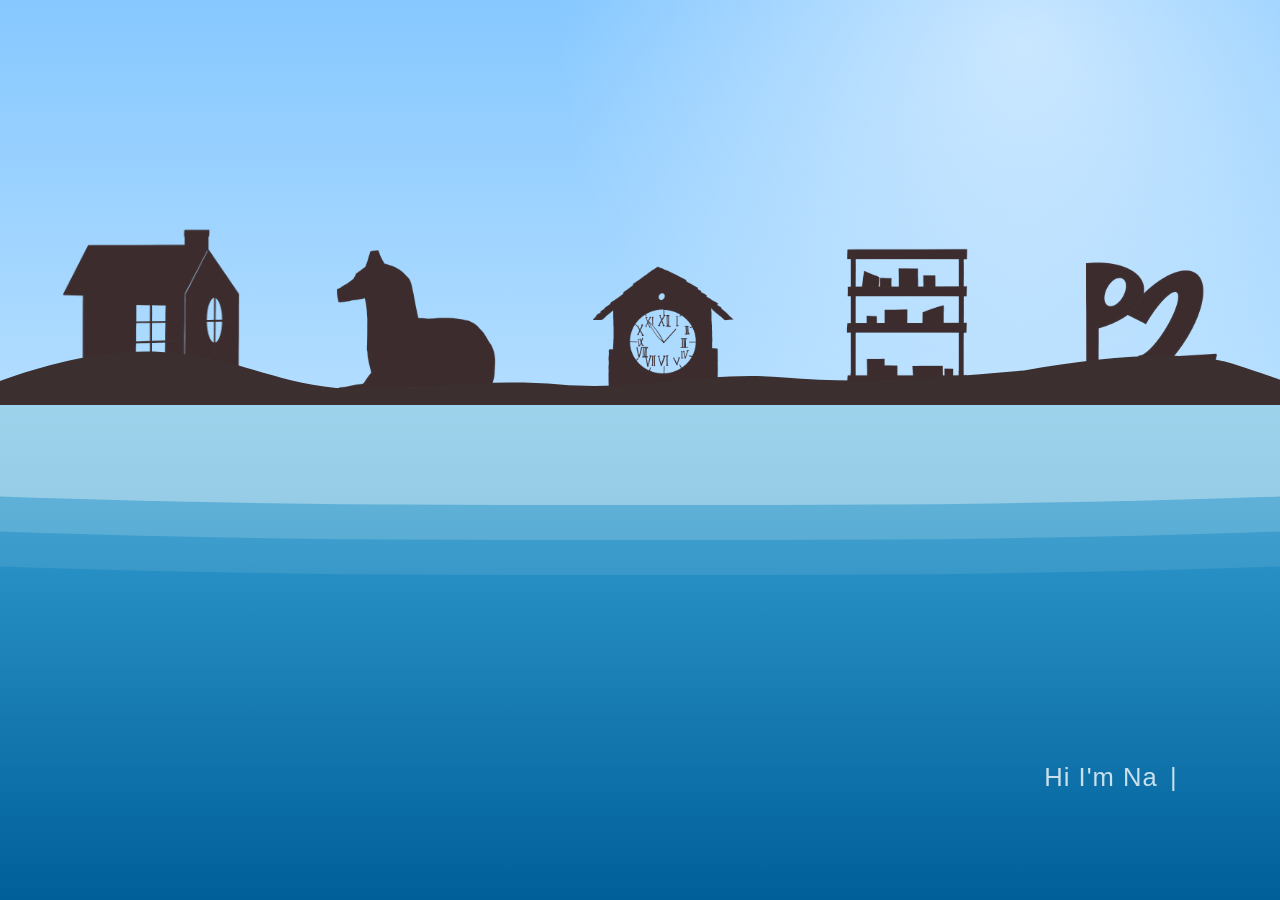
<file: index.html>
<!doctype html>
<html lang="ko">
<head>
  <meta charset="UTF-8" />
  <meta name="viewport" content="width=device-width, initial-scale=1.0" />
  <title>Slow Waves</title>
  <style>
    body {
      margin: 0;
      height: 100vh;
      overflow: hidden;
      background: linear-gradient(#86c8ff, #eaf8ff);
    }

    .land {
      position: absolute;
      bottom: 53vh;
      left: 0;
      width: 100%;
      height: 14vh;
      z-index: 2;
      pointer-events: none;
    }

    .land svg {
      width: 100%;
      height: 100%;
      display: block;
    }

    .shape-layer {
  position: absolute;
  bottom: 53vh;
  width: 100%;
  height: 28vh;

  display: flex;
  justify-content: center;
  align-items: flex-end;
  gap: 5vw;

  z-index: 1;
}

.object {
  position: relative;
  display: block;

  transition: transform 0.4s ease;
}

.object img {
  display: block;
  width: 100%;
  height: auto;
}

.object:nth-child(1) {
  width: 220px;
  margin-bottom: 0vh;
}

.object:nth-child(2) {
  width: 180px;
  margin-bottom: 1vh;
}

.object:nth-child(3) {
  width: 180px;
  margin-bottom: 0vh;
}

.object:nth-child(4) {
  width: 180px;
  margin-bottom: 2vh;
}

.object:nth-child(5) {
  width: 180px;
  margin-bottom: 2vh;
}

    .typewriter {
        position: absolute;
        right: 8vw;
        bottom: 12vh;
        z-index: 4;
        color: rgba(255, 255, 255, 0.78);
        font-size: clamp(18px, 2vw, 32px);
        font-family: "Rockwell", sans-serif;
        letter-spacing: 0.04em;
      }

      .typewriter span::before {
        content: "";
        animation: typingText 12s infinite;
      }

      .typewriter span::after {
        content: "|";
        margin-left: 4px;
        animation: cursorBlink 0.8s infinite;
      }

      @keyframes cursorBlink {
        50% {
          opacity: 0;
        }
      }

    .ocean {
      position: absolute;
      bottom: 0;
      width: 100%;
      height: 55vh;
      background: linear-gradient(#3aa7d8, #005f99);
      overflow: hidden;
      z-index: 3;
      }

    .wave {
      position: absolute;
      top: -80px;
      left: -50%;
      width: 200%;
      height: 180px;
      background: rgba(255, 255, 255, 0.35);
      border-radius: 45%;
      animation: drift 8s ease-in-out infinite;
    }

    .wave:nth-child(2) {
      top: -45px;
      opacity: 0.45;
      animation-duration: 10s;
      animation-direction: reverse;
    }

    .wave:nth-child(3) {
      top: -10px;
      opacity: 0.25;
      animation-duration: 18s;
    }

    @keyframes drift {
      0% {
        transform: translateX(0) translateY(0) rotate(0deg);
      }
      50% {
        transform: translateX(8%) translateY(18px) rotate(2deg);
      }
      100% {
        transform: translateX(0) translateY(0) rotate(0deg);
      }
    }

    .sunlight {
      position: absolute;
      inset: 0;
      background: radial-gradient(circle at 80% 5%, rgba(255,255,255,0.55), transparent 35%);
      pointer-events: none;
    }
  </style>
</head>

<body>
  <div class="sunlight"></div>
  <div class="land">
    <svg viewBox="0 0 1600 180" preserveAspectRatio="none">
      <path
        fill="#3B2F2F"
        d="
        M0 120
        C60 95, 140 70, 220 80
        C300 90, 340 120, 420 130

        C520 135, 600 115, 700 125
        C800 135, 880 105, 980 115

        C1080 125, 1180 115, 1280 105
        C1380 85, 1480 75, 1540 95
        C1580 110, 1600 118, 1600 118

        L1600 180
        L0 180
        Z"
      />
    </svg>
  </div>

<div class="shape-layer">

  <a href="ascii/interior-nagyeongoh.html" class="object">
    <img src="images/ascii.png" alt="">
  </a>

  <a href="codingfromlife/codingfromlife.html" class="object">
    <img src="images/stilllife.png" alt="">
  </a>

  <a href="clock/watch.html" class="object">
    <img src="images/clock.png" alt="">
  </a>

    <a href="myshelf/shelf.html" class="object">
    <img src="images/shelf.png" alt="">
  </a>

    <a href="cookwithme/fridge.html" class="object">
    <img src="images/p2.png" alt="">
  </a>

</div>

  <div class="ocean">
    <div class="typewriter">
      <span></span>
    </div>
    <div class="wave"></div>
    <div class="wave"></div>
    <div class="wave"></div>
  </div>
</body>
</html>

<script>
  const texts = [
    "Hi I'm Na Gyeong",
    "My favorite food is dumplings",
    "I love nature"
  ];

  const target = document.querySelector(".typewriter span");

  let textIndex = 0;
  let charIndex = 0;
  let deleting = false;

  function typeLoop() {
    const currentText = texts[textIndex];

    if (!deleting) {
      target.textContent = currentText.slice(0, charIndex + 1);
      charIndex++;

      if (charIndex === currentText.length) {
        deleting = true;
        setTimeout(typeLoop, 1600);
        return;
      }
    } else {
      target.textContent = currentText.slice(0, charIndex - 1);
      charIndex--;

      if (charIndex === 0) {
        deleting = false;
        textIndex = (textIndex + 1) % texts.length;
      }
    }

    const speed = deleting ? 55 : 110;
    setTimeout(typeLoop, speed);
  }

  typeLoop();

  const objects = document.querySelectorAll(".object");

document.addEventListener("mousemove", e => {

  objects.forEach(obj => {

    const rect = obj.getBoundingClientRect();

    const cx = rect.left + rect.width / 2;
    const cy = rect.top + rect.height / 2;

    const dx = e.clientX - cx;
    const dy = e.clientY - cy;

    const distance = Math.sqrt(dx * dx + dy * dy);

    if (distance < 250) {

      const strength = 1 - distance / 250;

      obj.style.transform =
        `scale(${1 + strength * 0.1})
         rotate(${strength * 8}deg)`;

    } else {

      obj.style.transform =
        `scale(1) rotate(0deg)`;

    }

  });

});
</script>
</file>
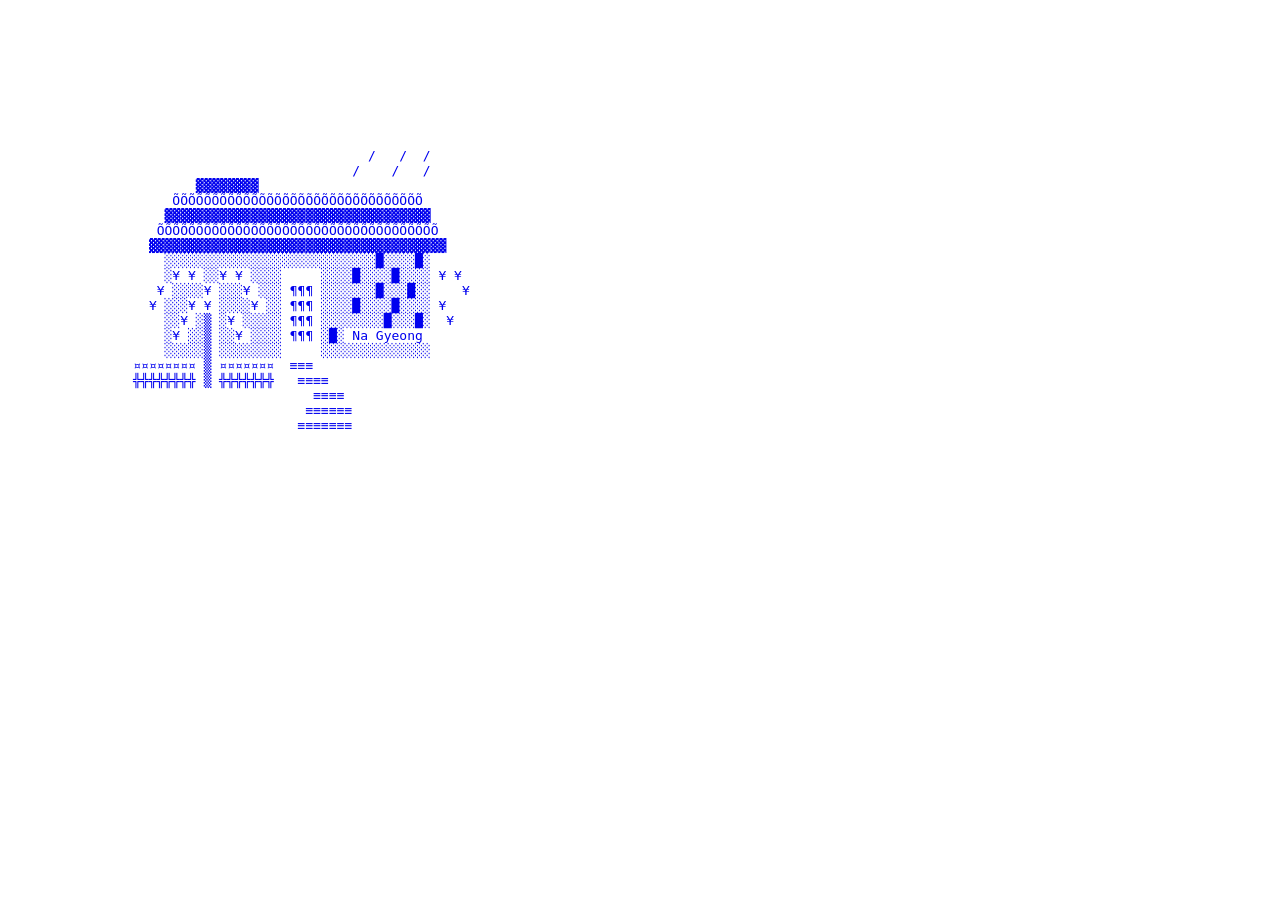
<file: ascii/exterior-nagyeongoh.html>
<!DOCTYPE html>
<html>
  <head>
    <title>Ascii Town: nagyeongoh</title>
    <meta charset="utf-8" />
  </head>
  <body>
    <a href="interior-nagyeongoh.html" style="text-decoration: none">
      <pre>









                                              /   /  /
                                            /    /   /
                        ▓▓▓▓▓▓▓▓          
                     ÕÕÕÕÕÕÕÕÕÕÕÕÕÕÕÕÕÕÕÕÕÕÕÕÕÕÕÕÕÕÕÕ
                    ▓▓▓▓▓▓▓▓▓▓▓▓▓▓▓▓▓▓▓▓▓▓▓▓▓▓▓▓▓▓▓▓▓▓
                   ÕÕÕÕÕÕÕÕÕÕÕÕÕÕÕÕÕÕÕÕÕÕÕÕÕÕÕÕÕÕÕÕÕÕÕÕ
                  ▓▓▓▓▓▓▓▓▓▓▓▓▓▓▓▓▓▓▓▓▓▓▓▓▓▓▓▓▓▓▓▓▓▓▓▓▓▓
                    ░░░░░░░░░░░░░░░░░░░░░░░░░░░█░░░░█░
                    ░¥ ¥ ░░¥ ¥ ░░░░     ░░░░█░░░░█░░░░ ¥ ¥
                   ¥ ░░░░¥ ░░░¥ ░░░ ¶¶¶ ░░░░░░░█░░░█░░    ¥
                  ¥ ░░░¥ ¥ ░░░░¥ ░░ ¶¶¶ ░░░░█░░░░█░░░░ ¥
                    ░░¥ ░▒ ░¥ ░░░░░ ¶¶¶ ░░░░░░░░█░░░█░  ¥
                    ░¥ ░░▒ ░░¥ ░░░░ ¶¶¶ ░█░ Na Gyeong
                    ░░░░░▒ ░░░░░░░░     ░░░░░░░░░░░░░░
                ¤¤¤¤¤¤¤¤ ▒ ¤¤¤¤¤¤¤  ≡≡≡
                ╬╬╬╬╬╬╬╬ ▒ ╬╬╬╬╬╬╬   ≡≡≡≡    
                                       ≡≡≡≡
                                      ≡≡≡≡≡≡
                                     ≡≡≡≡≡≡≡
                                   
      </pre>
    </body>
</html>
</file>
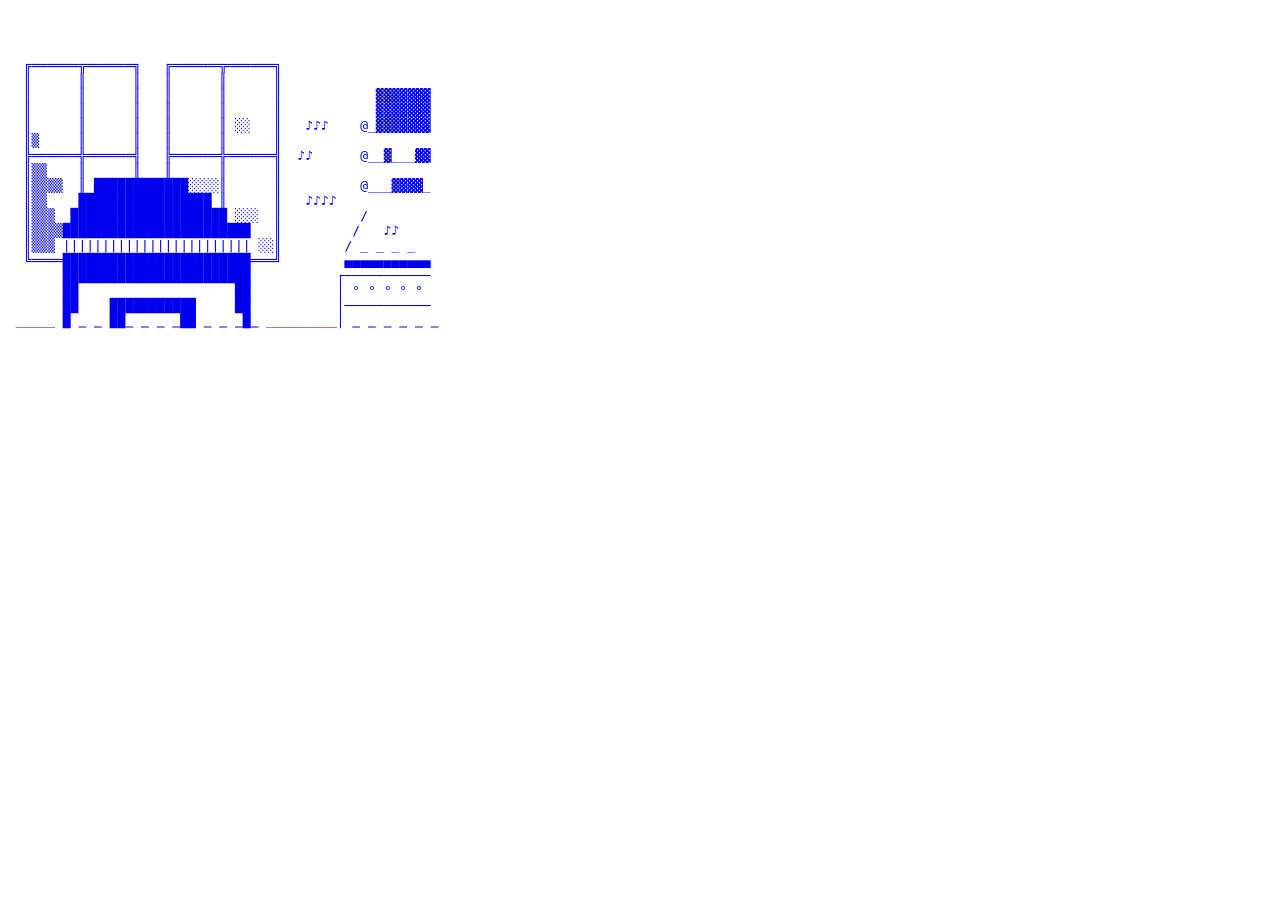
<file: ascii/interior-nagyeongoh.html>
<!DOCTYPE html>
<html>
  <head>
    <title>Ascii Town: nagyeongoh</title>
    <meta charset="utf-8" />
  </head>
  <body>
    <a href="exterior-nagyeongoh.html" style="text-decoration: none">
     <pre>



  ╔══════╦══════╗   ╔══════╦══════╗
  ║      ║      ║   ║      ║      ║         
  ║      ║      ║   ║      ║      ║            ▓▓▓▓▓▓▓
  ║      ║      ║   ║      ║      ║            ▓▓▓▓▓▓▓
  ║      ║      ║   ║      ║ ░░   ║   ♪♪♪    @_▓▓▓▓▓▓▓
  ║▒     ║      ║   ║      ║      ║
  ╠══════╬══════╣   ╠══════╬══════╣  ♪♪      @__▓___▓▓
  ║▒▒    ║      ║   ║      ║      ║
  ║▒▒▒▒  ║ ████████████░░░░║      ║          @___▓▓▓▓_
  ║▒▒    █████████████████ ║      ║   ♪♪♪♪
  ║▒▒▒  ████████████████████ ░░░  ║          /
  ║▒▒▒▒████████████████████████   ║         /   ♪♪
  ║▒▒▒ |||||||||||||||||||||||| ░░║        / _ _ _ _ 
  ╚════████████████████████████═══╝        ▄▄▄▄▄▄▄▄▄▄▄
       ████████████████████████           ┌───────────
       ██                    ██           │ ° ° ° ° °    
       ██    ███████████     ██           │───────────
 _____ █ ‗ ‗ ██‗ ‗ ‗ ‗██ ‗ ‗ ‗█‗ _________│ ‗ ‗ ‗ ‗ ‗ ‗ 

    </pre>
  </body>
</html>
</file>
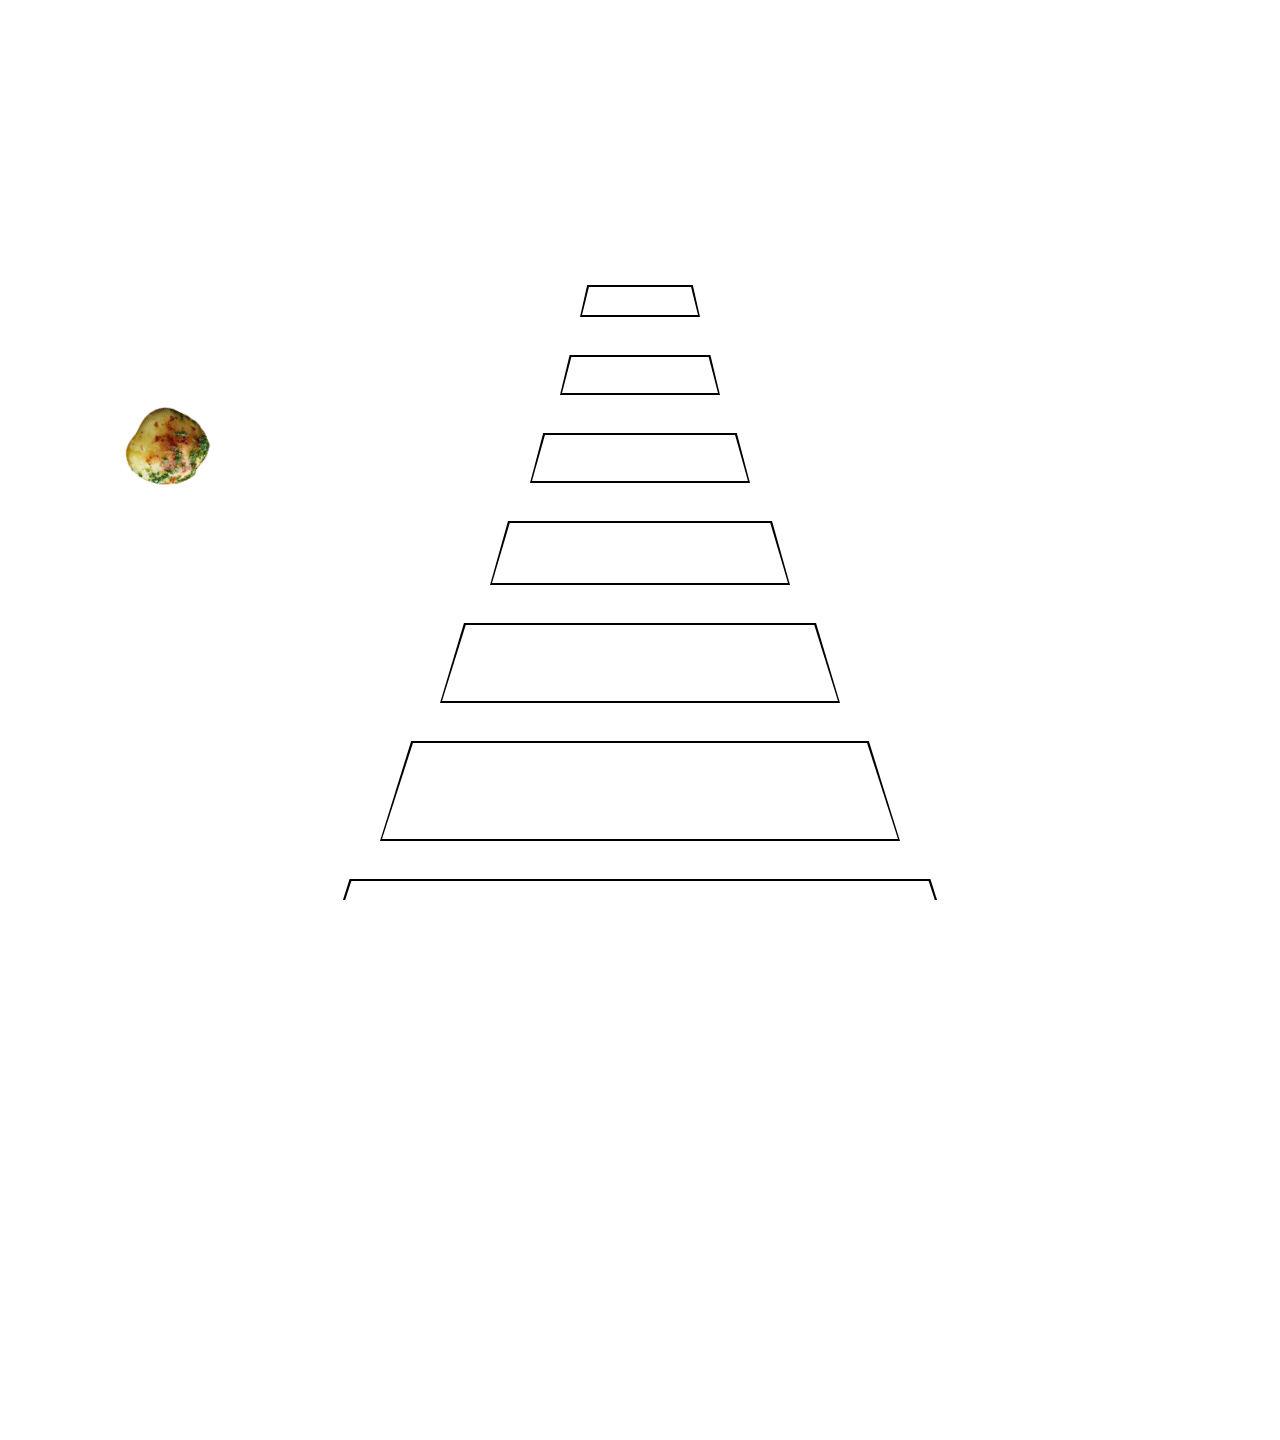
<file: clock/watch.html>
<!DOCTYPE html>
<html lang="ko">
<head>
  <meta charset="UTF-8">
  <meta name="viewport" content="width=device-width, initial-scale=1.0">
  <title>index</title>
  <style>
    * {
      margin: 0;
      padding: 0;
      box-sizing: border-box;
    }

    html,
    body {
      width: 100%;
      height: 100%;
      overflow: hidden;
    }

    body {
      position: relative;
      display: flex;
      align-items: center;
      justify-content: center;
      font-family: ui-monospace, SFMono-Regular, Menlo, monospace;
      background: #000;
    }

    #clock {
      position: relative;
      width: 1080px;
      height: 1980px;
      display: flex;
      flex-direction: column-reverse;
      align-items: center;
      justify-content: flex-start;
      gap: 38px;
      padding-bottom: 30px;
      z-index: 1;
    }

    .walk {
  position: relative;
  background: #000;
  clip-path: polygon(
    6% 0,
    94% 0,
    100% 100%,
    0 100%
  );
  overflow: hidden;
}

.fill {
  position: absolute;
  left: 2px;
  top: 2px;
  right: 2px;
  bottom: 2px;
  clip-path: polygon(
    6% 0,
    94% 0,
    100% 100%,
    0 100%
  );
  background: #fff;
}

    .icon {
      position: absolute;
      left: 0;
      top: 0;
      width: 220px;
      height: auto;
      pointer-events: none;
      opacity: 0;
      transform: translate(0, 0) rotate(0deg);
      transform-origin: center center;
      z-index: 10;
    }
  </style>
</head>
<body>
  <div id="clock"></div>

  <script>
    const clock = document.querySelector("#clock")

    const count = 9

    const widths = [
      1000,
      820,
      660,
      520,
      400,
      300,
      220,
      160,
      120
    ]

    const heights = [
      180,
      150,
      125,
      100,
      80,
      64,
      50,
      40,
      32
    ]

    const fills = []

    for (let i = 0; i < count; i++) {
      const walk = document.createElement("div")
      walk.className = "walk"

      const fill = document.createElement("div")
      fill.className = "fill"

      walk.style.width = widths[i] + "px"
      walk.style.height = heights[i] + "px"

      walk.appendChild(fill)
      clock.appendChild(walk)

      fills.push(fill)
    }

    const icons = []

    for (let i = 1; i <= 8; i++) {
      const img = document.createElement("img")
      img.src = `${i}.png`
      img.alt = `icon-${i}`
      img.className = "icon"
      document.body.appendChild(img)
      icons.push(img)
    }

    function updateClock() {
      const sec = new Date().getSeconds()

      fills.forEach(fill => {
        fill.style.backgroundColor = "transparent"
      })

      if (sec < 10) {
        document.body.style.backgroundColor = "#000"

        const active = sec

        for (let i = 0; i < active; i++) {
          fills[i].style.backgroundColor = "#fff"
        }
      }

      else if (sec < 15) {
        const colors = [
          "rgb(0,0,0)",
          "rgb(64,64,64)",
          "rgb(128,128,128)",
          "rgb(191,191,191)",
          "rgb(255,255,255)"
        ]

        document.body.style.backgroundColor = colors[sec - 10]

        fills.forEach(fill => {
          fill.style.backgroundColor = "#fff"
        })
      }

      else if (sec < 55) {
        document.body.style.backgroundColor = "#fff"

        fills.forEach(fill => {
          fill.style.backgroundColor = "#fff"
        })
      }

      else {
        const colors = [
          "rgb(255,255,255)",
          "rgb(191,191,191)",
          "rgb(128,128,128)",
          "rgb(64,64,64)",
          "rgb(0,0,0)"
        ]

        const color = colors[sec - 55]

        document.body.style.backgroundColor = color

        fills.forEach(fill => {
          fill.style.backgroundColor = color
        })
      }
    }

    function moveIcons() {
      const now = new Date()
      const secFloat = now.getSeconds() + now.getMilliseconds() / 1000

      const trackWidth = window.innerWidth
      const trackY = window.innerHeight * 0.5

      icons.forEach((icon, i) => {
        const start = 15 + i * 5
        const end = start + 5

        if (secFloat >= start && secFloat < end) {
          const progress = (secFloat - start) / 5
          const clamped = Math.max(0, Math.min(1, progress))

          const iconWidth = icon.offsetWidth || 220
          const iconHeight = icon.offsetHeight || 220

          const x = -iconWidth + clamped * (trackWidth + iconWidth * 2)
          const rotation = clamped * 720

          icon.style.opacity = "1"
          icon.style.left = x + "px"
          icon.style.top = (trackY - iconHeight / 2) + "px"
          icon.style.transform = `rotate(${rotation}deg)`
        } else {
          icon.style.opacity = "0"
        }
      })

      requestAnimationFrame(moveIcons)
    }

    updateClock()
    setInterval(updateClock, 1000)
    requestAnimationFrame(moveIcons)
  </script>
</body>
</html>
</file>
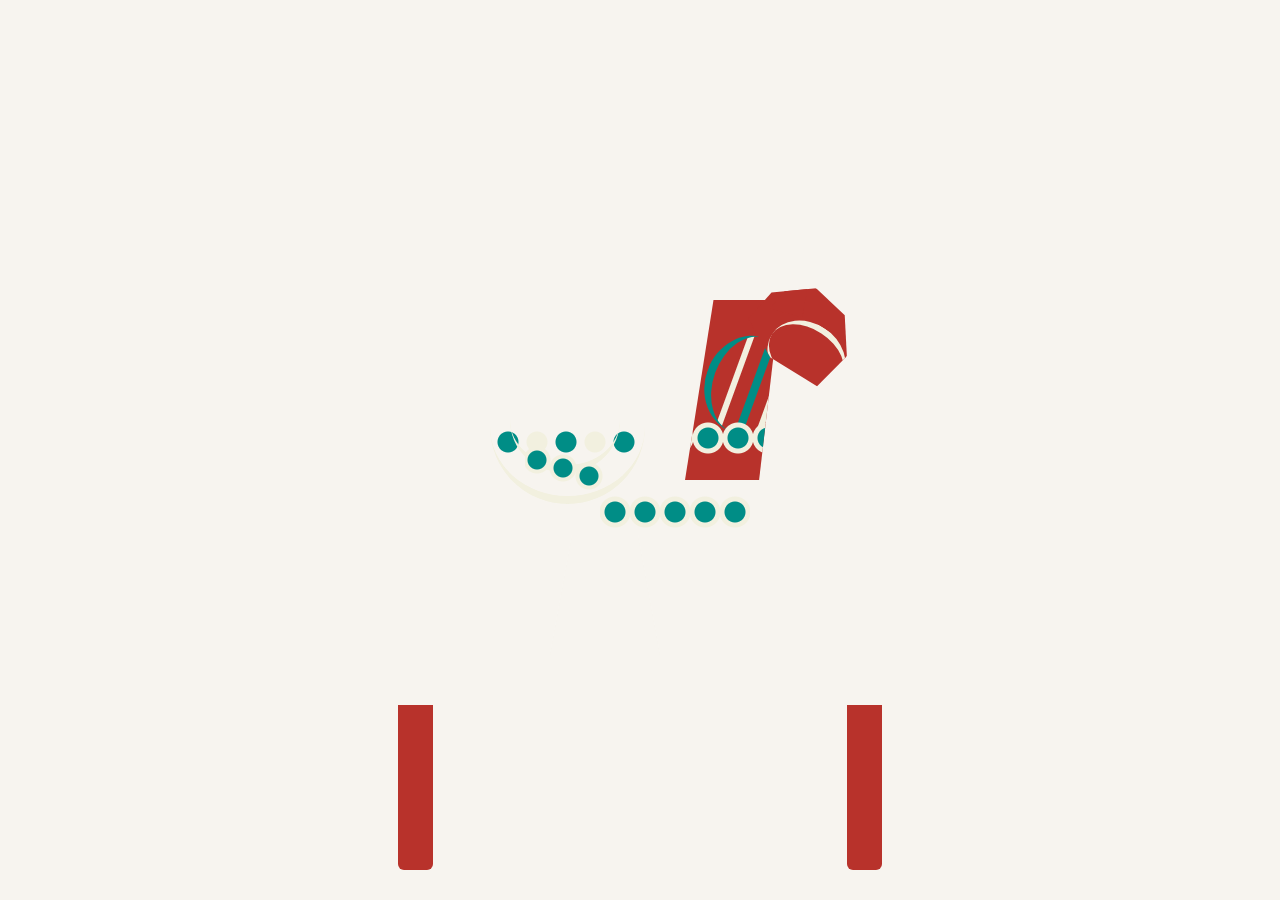
<file: codingfromlife/codingfromlife.html>
<!DOCTYPE html>
<html>
<head>
  <title>CSS Dala Horse</title>
  <meta charset="utf-8" />
  <link rel="stylesheet" href="assets/css/main.css" type="text/css" />
</head>

<body>
  <div id="align">
    <div id="stage">
      <div id="square"></div>
      <div id="circle"></div>
      <div id="triangle"></div>
      <div id="clip"></div>
    </div>
  </div>
</body>
</html>
</file>
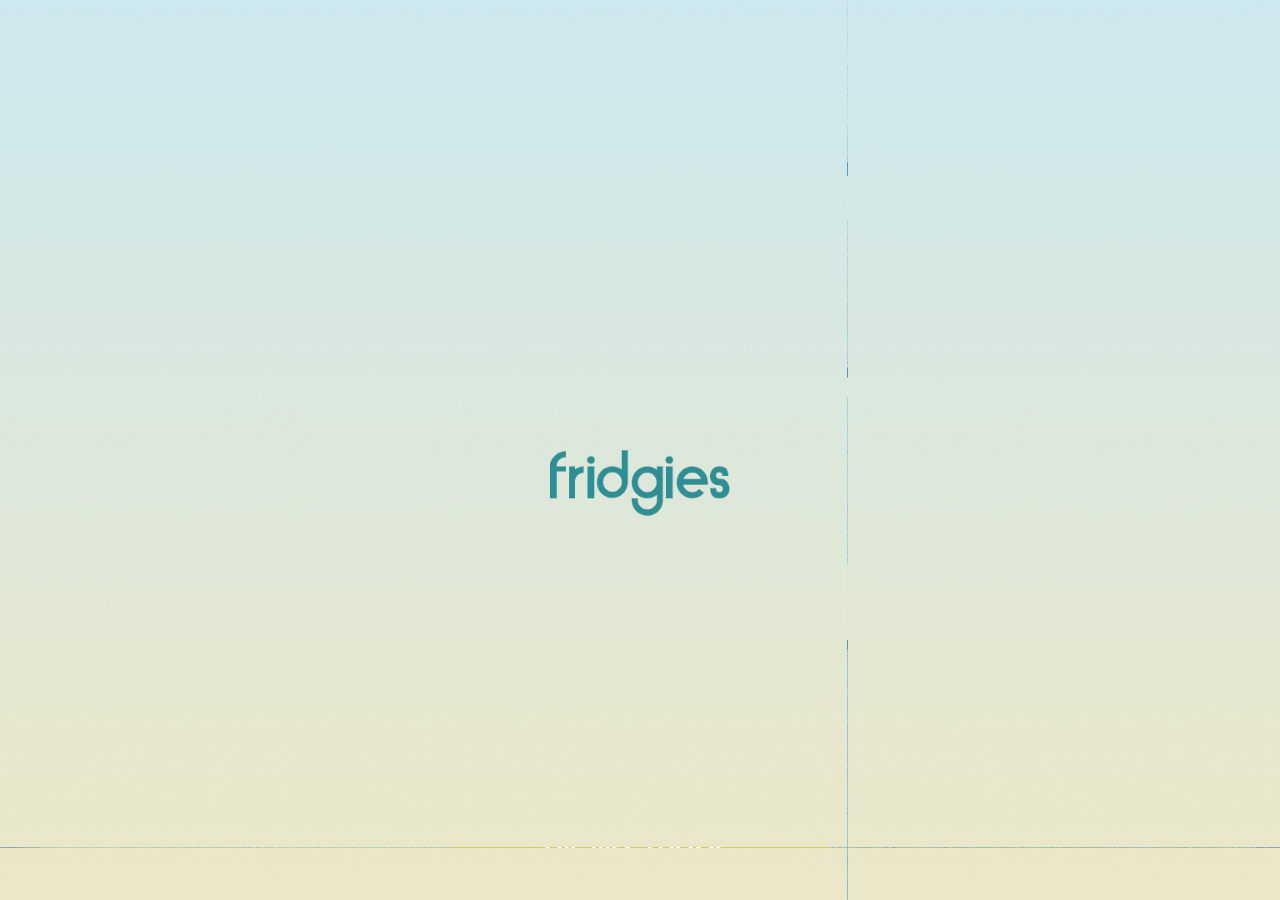
<file: cookwithme/fridge.html>
<!DOCTYPE html>
<html lang="ko">
<head>
  <meta charset="UTF-8" />
  <title>작은 캐릭터들의 방</title>
  <link rel="stylesheet" href="style.css" />
</head>
<body>

  <div id="intro-door">
    <div class="door slide-door">
      <div class="handle"></div>
    </div>
  </div>

  <div id="stage">
    <button id="open-modal" aria-label="Add food"></button>
    <div id="trash-zone"></div>

    <div class="floor one"></div>
    <div class="floor two"></div>
    <div class="floor three"></div>

    <div class="dialog" id="dialog"></div>
    

    <div id="object-modal" class="modal">
  <div class="modal-content food-modal">

    <button id="cancel-modal" class="modal-close">X</button>

    <div class="food-gallery">
      <button id="prev-food" class="gallery-arrow left">‹</button>

      <div id="food-grid" class="food-grid"></div>

      <button id="next-food" class="gallery-arrow right">›</button>
    </div>

  <div class="modal-bottom">

    <div class="date-field">
      <label>Stored On</label>
      <input id="modal-date" type="date">
    </div>

    <div class="date-field">
      <label>Best Before</label>
      <input id="modal-due-date" type="date">
    </div>

    <button id="choose-place" class="add-place-button">
      +
    </button>

  </div>

      </div>
    </div>

    <div id="place-guide">
      원하는 위치를 클릭해서 물체를 놓으세요
    </div>
  </div>

  <script src="script.js"></script>
</body>
</html>
</file>
<file: codingfromlife/assets/css/main.css>
body {
  margin: 0;
  background: #f7f4ef;
}

#align {
  width: 100vw;
  height: 100vh;
  display: flex;
  justify-content: center;
  align-items: center;
}

#stage {
  position: relative;
  width: 520px;
  height: 520px;
}

/* 몸통 + 다리 */
#square::before,
#square::after {
  content: "";
  position: absolute;
  bottom: -160px;
  width: 35px;
  height: 165px;
  background: #b8322b;
  border-radius: 0 0 6px 6px;
}

#square::before {
  left: 18px;
}

#square::after {
  right: 30px;
}


#square::before {
  left: 18px;
}

#square::after {
  right: 18px;
}

/* 장식 무늬 - 등과 몸통 */
#circle {
  position: absolute;
  left: 110px;
  top: 218px;
  width: 155px;
  height: 88px;
  border-radius: 0 0 80px 80px;
  background:
    radial-gradient(circle at 18px 34px, #008d86 0 10px, transparent 11px),
    radial-gradient(circle at 47px 34px, #f2f0df 0 10px, transparent 11px),
    radial-gradient(circle at 76px 34px, #008d86 0 10px, transparent 11px),
    radial-gradient(circle at 105px 34px, #f2f0df 0 10px, transparent 11px),
    radial-gradient(circle at 134px 34px, #008d86 0 10px, transparent 11px);
  border-bottom: 8px solid #f2f0df;
}

#circle::before {
  content: "";
  position: absolute;
  left: 20px;
  top: 12px;
  width: 110px;
  height: 45px;
  border-bottom: 7px solid #f2f0df;
  border-radius: 0 0 80px 80px;
}

#circle::after {
  content: "";
  position: absolute;
  left: 35px;
  top: 38px;
  width: 95px;
  height: 60px;
  background:
    radial-gradient(circle at 12px 14px, #008d86 0 9px, #f2f0df 10px 13px, transparent 14px),
    radial-gradient(circle at 38px 22px, #008d86 0 9px, #f2f0df 10px 13px, transparent 14px),
    radial-gradient(circle at 64px 30px, #008d86 0 9px, #f2f0df 10px 13px, transparent 14px);
}

/* 목 */
#triangle {
  position: absolute;

  left: 305px;
  top: 110px;

  width: 95px;
  height: 180px;

  background: #b8322b;

  clip-path: polygon(
    30% 0,
    100% 0,
    78% 100%,
    0 100%
  );
}

/* 머리 */
#clip {
  position: absolute;

  left: 365px;
  top: 95px;

  width: 105px;
  height: 105px;

  background: #b8322b;

  clip-path: polygon(
    15% 15%,
    55% 0%,
    88% 18%,
    100% 55%,
    80% 90%,
    30% 75%,
    0% 45%
  );

  transform: rotate(15deg);
}

#clip::before {
  content: "";

  position: absolute;

  left: 18px;
  top: -28px;

  width: 34px;
  height: 60px;

  background: #b8322b;

  clip-path: polygon(
    0 100%,
    100% 100%,
    85% 0
  );
}

/* 목/머리 장식 */
#triangle::before {
  content: "";
  position: absolute;
  left: 20px;
  top: 35px;
  width: 80px;
  height: 100px;
  background:
    linear-gradient(90deg, transparent 0 18px, #f2f0df 19px 24px, transparent 25px),
    linear-gradient(90deg, transparent 0 38px, #008d86 39px 46px, transparent 47px),
    linear-gradient(90deg, transparent 0 58px, #f2f0df 59px 64px, transparent 65px);
  border-left: 8px solid #008d86;
  border-radius: 50%;
  transform: rotate(20deg);
}

#triangle::after {
  content: "";
  position: absolute;
  left: -25px;
  top: 115px;
  width: 145px;
  height: 48px;
  background:
    radial-gradient(circle at 18px 23px, #008d86 0 10px, #f2f0df 11px 15px, transparent 16px),
    radial-gradient(circle at 48px 23px, #008d86 0 10px, #f2f0df 11px 15px, transparent 16px),
    radial-gradient(circle at 78px 23px, #008d86 0 10px, #f2f0df 11px 15px, transparent 16px),
    radial-gradient(circle at 108px 23px, #008d86 0 10px, #f2f0df 11px 15px, transparent 16px);
}

/* 얼굴 선 장식 */
#clip::after {
  content: "";
  position: absolute;
  left: 25px;
  top: 35px;
  width: 82px;
  height: 55px;
  border-top: 6px solid #f2f0df;
  border-bottom: 6px solid #f2f0df;
  border-radius: 50%;
  transform: rotate(18deg);
}

/* 몸통 아래 꽃 장식 */
#stage::before {
  content: "";
  position: absolute;
  left: 220px;
  top: 300px;
  width: 150px;
  height: 70px;
  z-index: 3;
  background:
    radial-gradient(circle at 15px 22px, #008d86 0 10px, #f2f0df 11px 15px, transparent 16px),
    radial-gradient(circle at 45px 22px, #008d86 0 10px, #f2f0df 11px 15px, transparent 16px),
    radial-gradient(circle at 75px 22px, #008d86 0 10px, #f2f0df 11px 15px, transparent 16px),
    radial-gradient(circle at 105px 22px, #008d86 0 10px, #f2f0df 11px 15px, transparent 16px),
    radial-gradient(circle at 135px 22px, #008d86 0 10px, #f2f0df 11px 15px, transparent 16px);
}

/* 다리 사이를 파내서 말 다리처럼 보이게 */
#stage::after {
  content: "";
  position: absolute;
  left: 170px;
  top: 345px;
  width: 110px;
  height: 120px;
  background: #f7f4ef;
  clip-path: polygon(20% 0, 80% 0, 100% 100%, 0 100%);
  z-index: 2;
}
</file>
<file: cookwithme/style.css>
body {
  margin: 0;
   background-image: url("images/background.png");
    background-size: cover;
    background-position: center;
    background-repeat: no-repeat;
  overflow: hidden;
  font-family: sans-serif;
}

#stage {
  position: relative;
  width: 100vw;
  height: 100vh;
}

/* 층 */

.floor {
  position: absolute;
  left: 0;
  width: 100%;
  height: 0px;
  background: rgba(0,0,0,0.15);
}

.floor.one   { top: 100px; }
.floor.two   { top: 420px; }
.floor.three { top: 660px; }

/* 캐릭터 */

.character {
  position: absolute;
  width: 48px;
  height: 80px;

  background-size: contain;
  background-repeat: no-repeat;
  background-position: center;

  z-index: 20;
}

.character.facing-left {
  transform: scaleX(-1);
}

/* 물체 */

.object {
  position: absolute;
  width: 180px;
  min-height: 180px;

  background: transparent;

  display: flex;
  flex-direction: column;
  align-items: center;
  justify-content: center;

  gap: 4px;
  text-align: center;

  cursor: grab;
  z-index: 10;
  }



.object.dragging {
  opacity: 0.75;
  transform: scale(1.05);
  z-index: 100;
  cursor: grabbing;
}

.object-image {
  width: 140px;
  height: 140px;
  object-fit: contain;
  pointer-events: none;
}

.object-info {
  font-size: 11px;
  color: #555;
  background: rgba(255,255,255,0.75);
  border-radius: 999px;
  padding: 2px 6px;
}

/* 말풍선 */

.dialog {
  position: absolute;

  padding: 8px 12px;

  background: white;

  border-radius: 14px;
  border: 1px solid #333;

  font-size: 14px;

  white-space: nowrap;

  display: none;

  pointer-events: none;

  z-index: 30;
}

.dialog.old {
  background: #fff3a0;
  border-color: #d4b000;
}

.dialog.expired {
  background: #ffb5b5;
  border-color: #d84c4c;
}

/* 시작 문 */

#intro-door {
  position: fixed;
  inset: 0;
  z-index: 9999;
  pointer-events: none;
}

.slide-door {
  position: absolute;
  inset: 0;

  background-image: url("images/door.png");
  background-size: cover;
  background-position: center;
  background-repeat: no-repeat;

  transition:
    transform 2.4s cubic-bezier(.2,.8,.2,1);
}

.handle {
  display: none;
}

/* 추가 버튼 */

#open-modal {
  position: fixed;

  left: 50%;
  bottom: calc(env(safe-area-inset-bottom) + 18px);

  transform: translateX(-50%);

  width: min(420px, 82vw);
  height: 76px;

  border: none;

  background-image: url("images/add-button.png");
  background-size: contain;
  background-position: center;
  background-repeat: no-repeat;
  background-color: transparent;

  cursor: pointer;
  z-index: 1000;
}

#trash-zone {
  position: fixed;

  left: 20px;
  bottom: calc(env(safe-area-inset-bottom) + 20px);

  width: 300px;
  height: 300px;

  background-image: url("images/trash.png");
  background-size: contain;
  background-repeat: no-repeat;
  background-position: center;

  opacity: 0;

  pointer-events: none;

  transition: opacity 0.2s;

  z-index: 1200;
}

#trash-zone.show {
  opacity: 1;
}

/* 모달 */

.modal {
  position: fixed;
  inset: 0;

  background: rgba(0, 0, 0, 0.45);

  display: none;
  justify-content: center;
  align-items: center;

  z-index: 5000;
}

.modal.show {
  display: flex;
}

.food-modal {
  background: white;
  position: relative;
  width: min(900px, 90vw);
  height: min(560px, 80dvh);
  border: 1px solid #333;
  border-radius: 0;
  padding: 48px 56px 40px;
  box-sizing: border-box;

  display: flex;
  flex-direction: column;
}

.modal-close {
  position: absolute;
  left: -18px;
  top: -18px;

  width: 52px;
  height: 52px;

  border: none;
  background: url("images/close.png") center / contain no-repeat;
  cursor: pointer;

  font-size: 0;
}

.food-gallery {
  position: relative;
  flex: 1;
}

.food-grid {
  display: grid;
  grid-template-columns: repeat(5, 1fr);
  gap: 32px;

  padding: 10px 0 40px;
}

.food-card {
  height: 110px;

  background: #d9d9d9;

  display: flex;
  flex-direction: column;
  align-items: center;
  justify-content: center;

  gap: 6px;
  cursor: pointer;
  user-select: none;
}

.food-card img {
  width: 70px;
  height: 70px;
  object-fit: contain;
}

.food-card span {
  font-size: 13px;
  font-weight: 600;
}

.food-card.selected {
  outline: 4px solid #333;
  background: #c8b6ff;
}


.gallery-arrow {
  position: absolute;
  top: 50%;
  transform: translateY(-50%);

  border: none;
  background: transparent;

  font-size: 72px;
  color: #d0d0d0;

  cursor: pointer;
}

.gallery-arrow.left {
  left: -42px;
}

.gallery-arrow.right {
  right: -42px;
}

.modal-bottom {
  display: grid;
  grid-template-columns: 1fr 1fr 96px;
  gap: 36px;
  align-items: center;
}

.modal-bottom input {
  height: 56px;
  border: 1px solid #333;
  text-align: center;
  font-size: 16px;
}

.add-place-button {
  width: 84px;
  height: 84px;

  border: none;
  background: url("images/plus.png") center / contain no-repeat;
  cursor: pointer;

  font-size: 0;
}

.date-field {
  display: flex;
  flex-direction: column;
  gap: 8px;
}

.date-field label {
  font-size: 14px;
  font-weight: 600;
  color: #444;
}

/* 위치 선택 안내 */

#place-guide {
  position: fixed;

  left: 50%;
  bottom: 30px;

  transform: translateX(-50%);

  background: white;

  border: 1px solid #333;
  border-radius: 999px;

  padding: 10px 18px;

  display: none;

  z-index: 2000;
}

#place-guide.show {
  display: block;
}

.preview-object img {
  width: 180px;
  height: 180px;
  object-fit: contain;
}

.preview-object {
  position: fixed;
  width: 140px;
  height: 140px;

  display: flex;
  align-items: center;
  justify-content: center;

  pointer-events: none;
  z-index: 3000;
}
</file>
